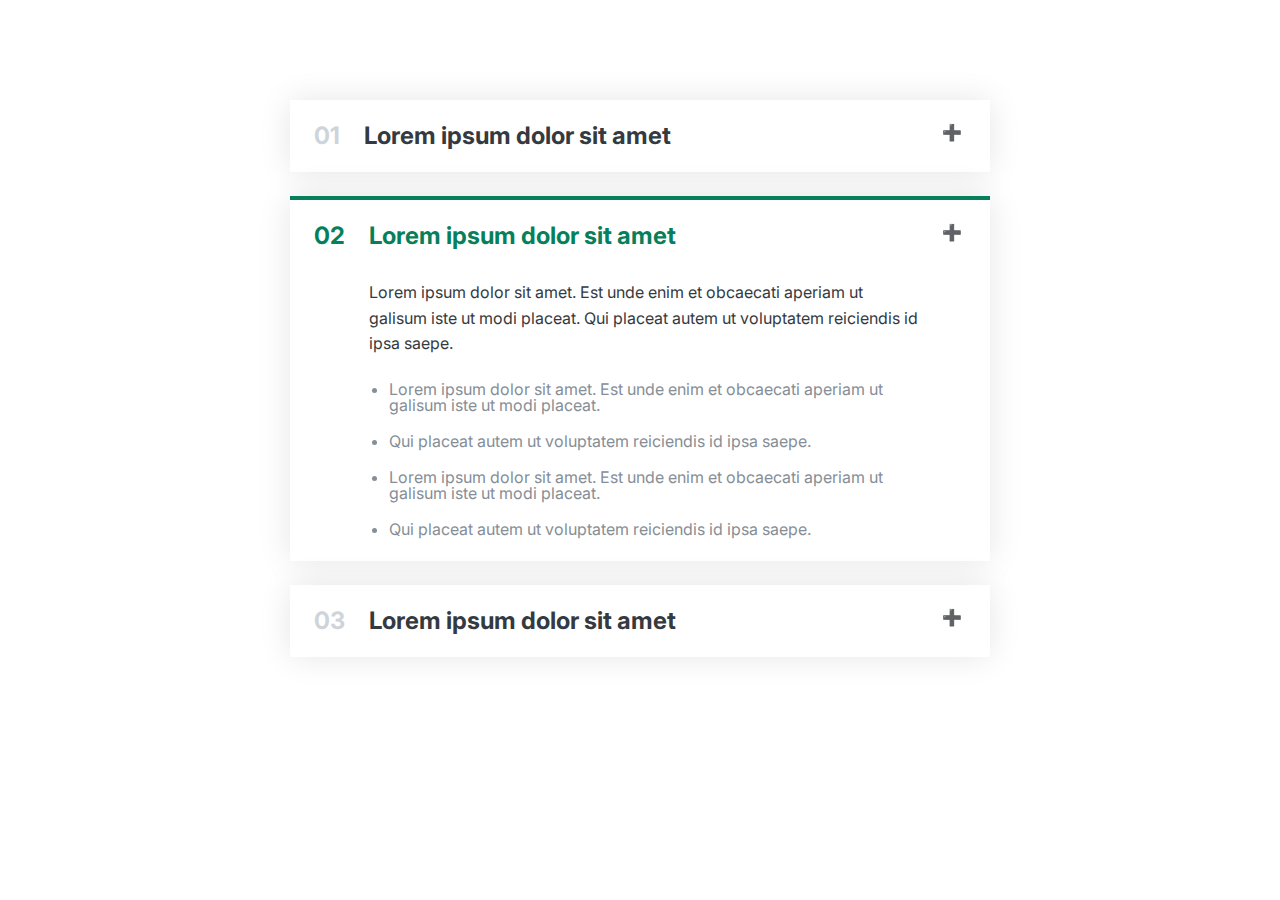
<file: accordion/index.html>
<!DOCTYPE html>
<html lang="en">
<head>
    <meta charset="UTF-8">
    <meta http-equiv="X-UA-Compatible" content="IE=edge">
    <meta name="viewport" content="width=device-width, initial-scale=1.0">

    <link
      href="https://fonts.googleapis.com/css2?family=Inter:wght@400;500;700&display=swap"
      rel="stylesheet"
    />

    <title>Accordion</title>

    <link rel="stylesheet" href="./style.css">

</head>
<body>

    <div class="accordion">
        <div class="item">
            <p class="number">01</p>
            <p class="text">Lorem ipsum dolor sit amet</p>
            <p class="icon">➕</p>
            <div class="hidden-box">
                <p>Lorem ipsum dolor sit amet. Est unde enim et obcaecati aperiam ut galisum iste ut modi placeat. Qui placeat autem ut voluptatem reiciendis id ipsa saepe.</p>
                <ul>
                    <li>Lorem ipsum dolor sit amet. Est unde enim et obcaecati aperiam ut galisum iste ut modi placeat.</li>
                    <li>Qui placeat autem ut voluptatem reiciendis id ipsa saepe.</li>
                    <li>Lorem ipsum dolor sit amet. Est unde enim et obcaecati aperiam ut galisum iste ut modi placeat.</li>
                    <li>Qui placeat autem ut voluptatem reiciendis id ipsa saepe.</li>
                </ul>
            </div>
        </div>

        <div class="item open">
            <p class="number">02</p>
            <p class="text">Lorem ipsum dolor sit amet</p>
            <p class="icon">➕</p>
            <div class="hidden-box">
                <p>Lorem ipsum dolor sit amet. Est unde enim et obcaecati aperiam ut galisum iste ut modi placeat. Qui placeat autem ut voluptatem reiciendis id ipsa saepe.</p>
                <ul>
                    <li>Lorem ipsum dolor sit amet. Est unde enim et obcaecati aperiam ut galisum iste ut modi placeat.</li>
                    <li>Qui placeat autem ut voluptatem reiciendis id ipsa saepe.</li>
                    <li>Lorem ipsum dolor sit amet. Est unde enim et obcaecati aperiam ut galisum iste ut modi placeat.</li>
                    <li>Qui placeat autem ut voluptatem reiciendis id ipsa saepe.</li>
                </ul>
            </div>
        </div>

        <div class="item">
            <p class="number">03</p>
            <p class="text">Lorem ipsum dolor sit amet</p>
            <p class="icon">➕</p>
            <div class="hidden-box">
                <p>Lorem ipsum dolor sit amet. Est unde enim et obcaecati aperiam ut galisum iste ut modi placeat. Qui placeat autem ut voluptatem reiciendis id ipsa saepe.</p>
                <ul>
                    <li>Lorem ipsum dolor sit amet. Est unde enim et obcaecati aperiam ut galisum iste ut modi placeat.</li>
                    <li>Qui placeat autem ut voluptatem reiciendis id ipsa saepe.</li>
                    <li>Lorem ipsum dolor sit amet. Est unde enim et obcaecati aperiam ut galisum iste ut modi placeat.</li>
                    <li>Qui placeat autem ut voluptatem reiciendis id ipsa saepe.</li>
                </ul>
            </div>
        </div>
    </div>

</body>
</html>
</file>
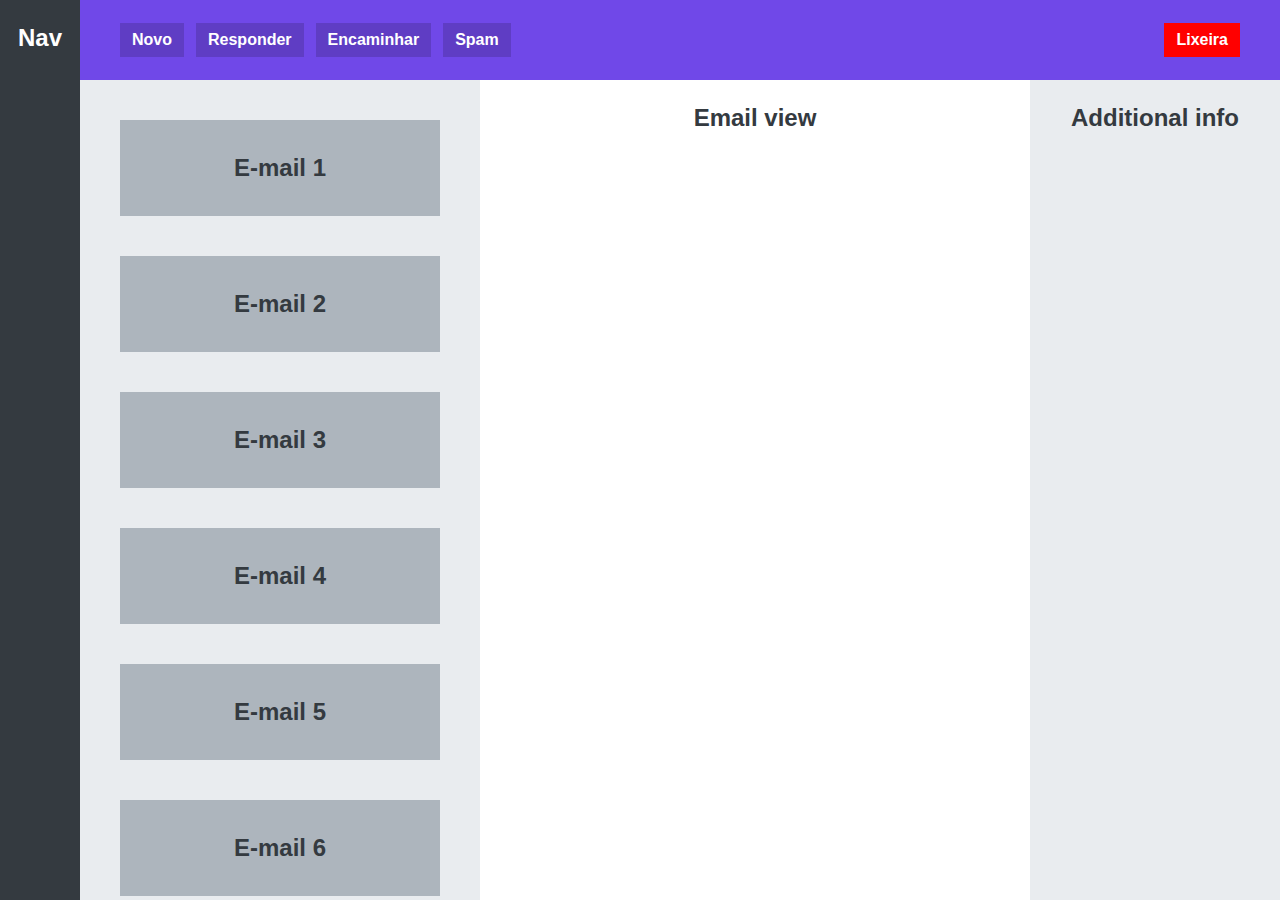
<file: application-layout/index.html>
<!DOCTYPE html>
<html lang="en">
<head>
    <meta charset="UTF-8">
    <meta http-equiv="X-UA-Compatible" content="IE=edge">
    <meta name="viewport" content="width=device-width, initial-scale=1.0">

    <title>Application layout</title>

    <link rel="stylesheet" href="style.css">
</head>
<body>

    <!-- nav - Navegação do site -->
    <nav>Nav</nav>

    <!-- Menu - Botões de menu em uma aplicação web -->
    <menu>
        <button>Novo</button>
        <button>Responder</button>
        <button>Encaminhar</button>
        <button>Spam</button>
        <button>Lixeira</button>
    </menu>

    <section>
        <div class="email">E-mail 1</div>
        <div class="email">E-mail 2</div>
        <div class="email">E-mail 3</div>
        <div class="email">E-mail 4</div>
        <div class="email">E-mail 5</div>
        <div class="email">E-mail 6</div>
        <div class="email">E-mail 7</div>
        <div class="email">E-mail 8</div>
        <div class="email">E-mail 9</div>
    </section>

    <main>Email view</main>

    <aside>Additional info</aside>
    
</body>
</html>
</file>
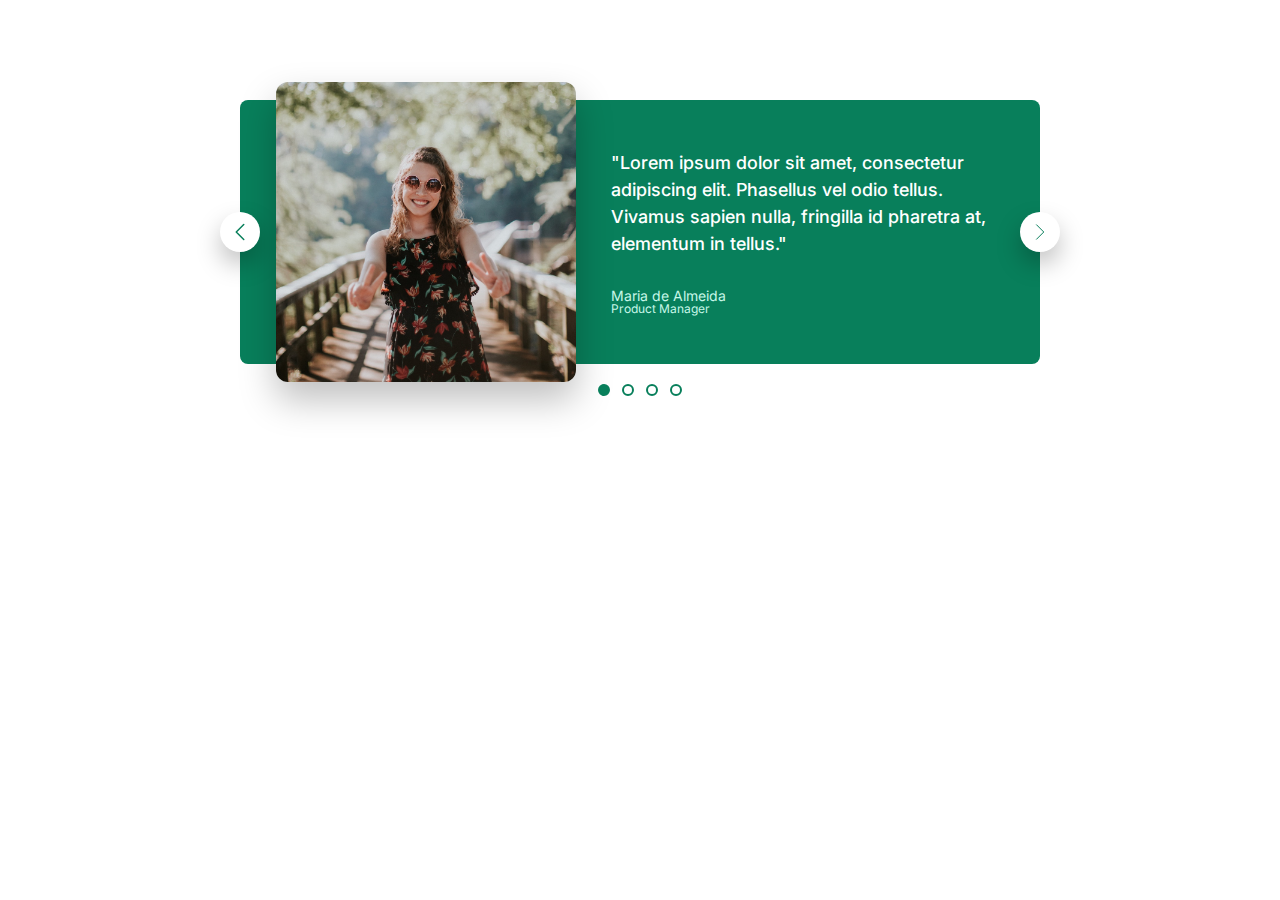
<file: carousel/index.html>
<!DOCTYPE html>
<html lang="en">
  <head>
    <meta charset="UTF-8" />
    <meta http-equiv="X-UA-Compatible" content="IE=edge" />
    <meta name="viewport" content="width=device-width, initial-scale=1.0" />

    <link
      href="https://fonts.googleapis.com/css2?family=Inter:wght@400;500;700&display=swap"
      rel="stylesheet"
    />

    <title>Carousel</title>

    <link rel="stylesheet" href="./style.css" />
  </head>
  <body>
    <div class="carousel">
      <img src="./imagens/maria.jpg" alt="Maria" />
      <blockquote class="testimonial">
        <p class="testimonial-text">
          "Lorem ipsum dolor sit amet, consectetur adipiscing elit. Phasellus
          vel odio tellus. Vivamus sapien nulla, fringilla id pharetra at,
          elementum in tellus."
        </p>
        <p class="testimonial-author">Maria de Almeida</p>
        <p class="testimonial-job">Product Manager</p>
      </blockquote>

      <button class="btn btn--left">
        <svg
          xmlns="http://www.w3.org/2000/svg"
          fill="none"
          class="btn-icon"
          viewBox="0 0 24 24"
          stroke-width="1.5"
          stroke="currentColor"
          class="w-6 h-6"
        >
          <path
            stroke-linecap="round"
            stroke-linejoin="round"
            d="M15.75 19.5L8.25 12l7.5-7.5"
          />
        </svg>
      </button>

      <button class="btn btn--right">
        <svg
          xmlns="http://www.w3.org/2000/svg"
          fill="none"
          class="btn-icon"
          viewBox="0 0 24 24"
          strokeWidth="{1.5}"
          stroke="currentColor"
          className="w-6 h-6"
        >
          <path
            strokeLinecap="round"
            strokeLinejoin="round"
            d="M8.25 4.5l7.5 7.5-7.5 7.5"
          />
        </svg>
      </button>

      <div class="dots">
        <button class="dot dot--fill">&nbsp;</button>
        <button class="dot">&nbsp;</button>
        <button class="dot">&nbsp;</button>
        <button class="dot">&nbsp;</button>
      </div>
    </div>
  </body>
</html>
</file>
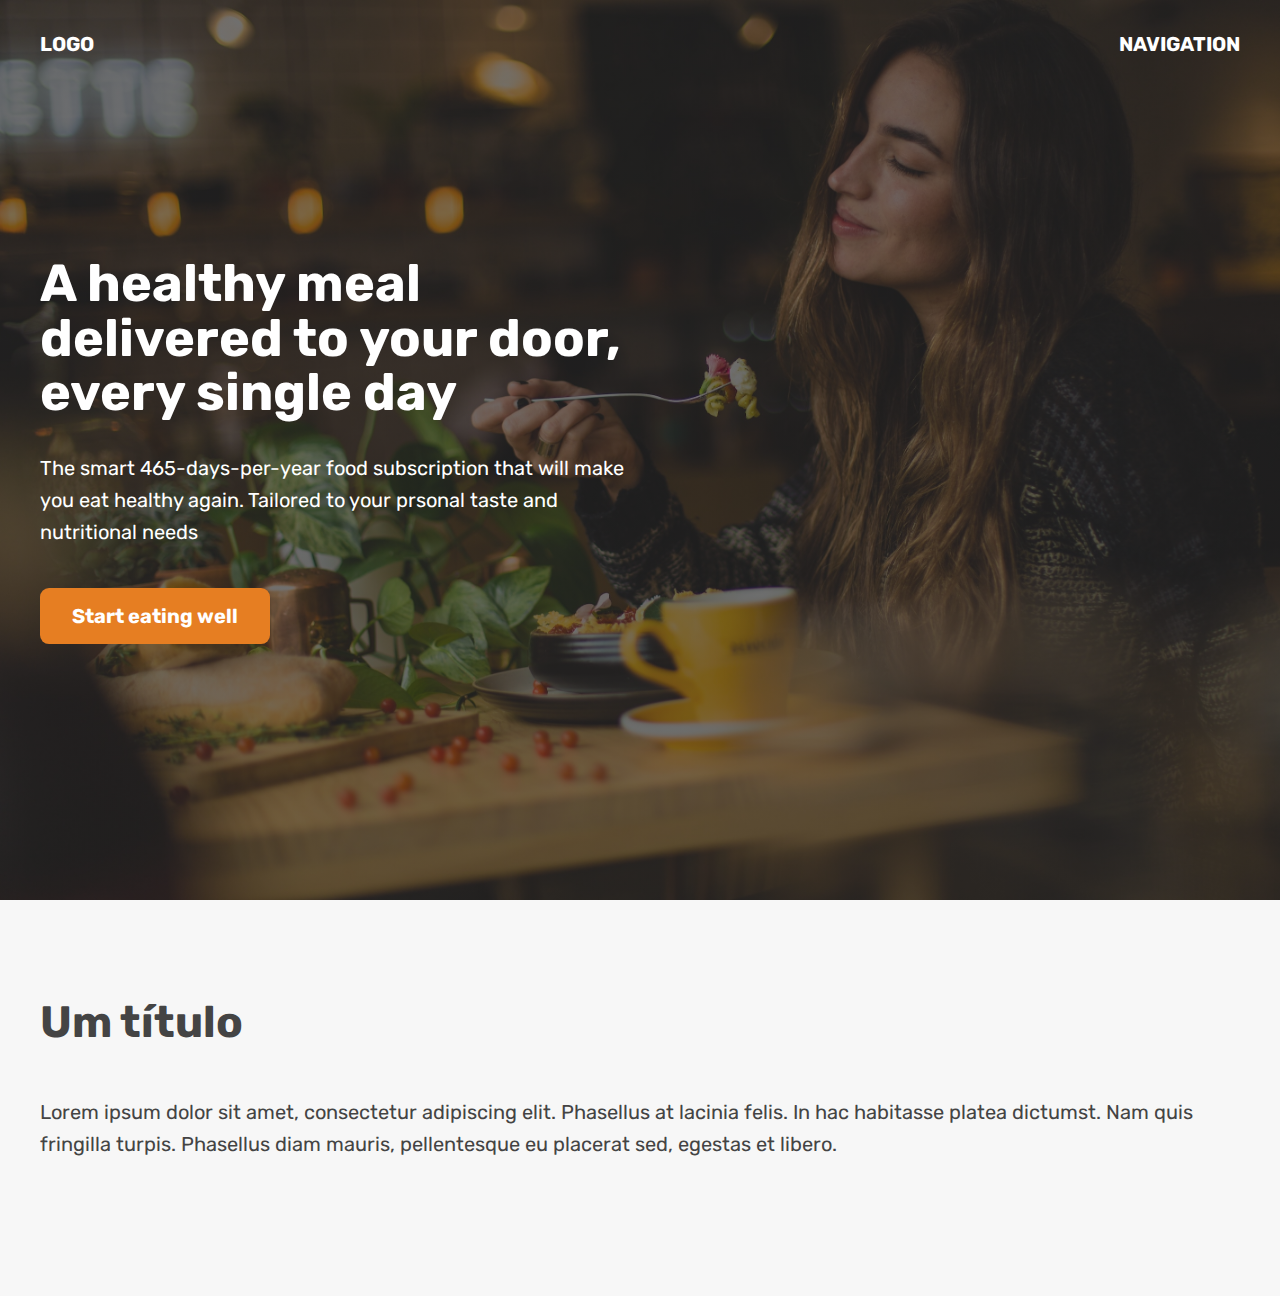
<file: hero-section/index.html>
<!DOCTYPE html>
<html lang="en">
<head>
    <meta charset="UTF-8">
    <meta http-equiv="X-UA-Compatible" content="IE=edge">
    <meta name="viewport" content="width=device-width, initial-scale=1.0">

    <title>Hero Section</title>

    <link
      href="https://fonts.googleapis.com/css2?family=Rubik:wght@400;600;700&display=swap"
      rel="stylesheet"
    />

    <link rel="stylesheet" href="style.css">
</head>
<body>

    <header>
        <nav class="container">
            <div>LOGO</div>
            <div>NAVIGATION</div>
        </nav>
        <div class="header-container">
            <div class="header-container-inner">
                <h1>A healthy meal delivered to your door, every single day</h1>
                <p>The smart 465-days-per-year food subscription that will make you eat healthy again. Tailored to your prsonal taste and nutritional needs</p>
                <a href="#" class="btn">Start eating well</a>
            </div>
        </div>
    </header>

    <section>
        <div class="container">
            <h2>Um título</h2>
            <p>Lorem ipsum dolor sit amet, consectetur adipiscing elit. Phasellus at lacinia felis. In hac habitasse platea dictumst. Nam quis fringilla turpis. Phasellus diam mauris, pellentesque eu placerat sed, egestas et libero.</p>
        </div>
    </section>

</body>
</html>
</file>
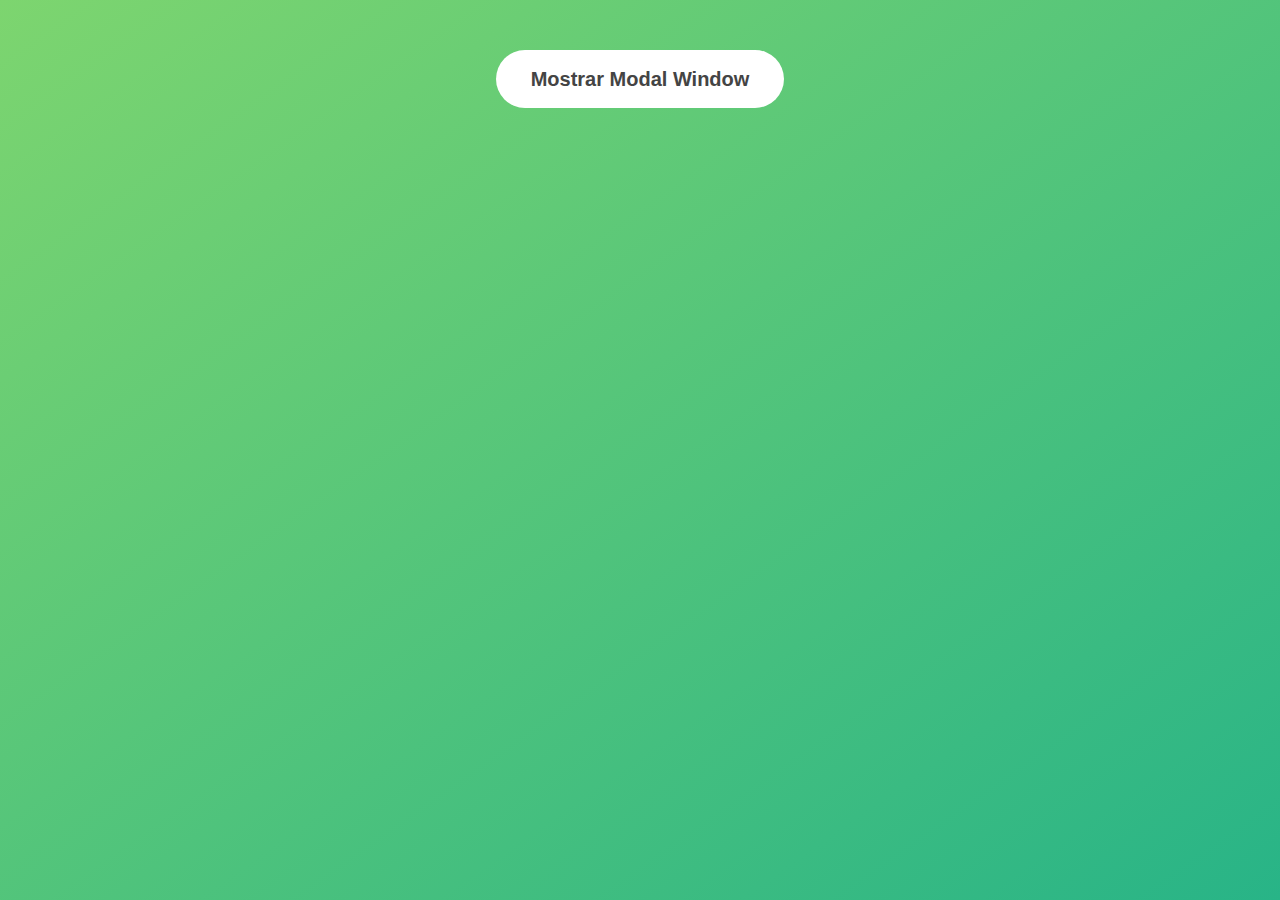
<file: modal-window/index.html>
<!DOCTYPE html>
<html lang="en">
  <head>
    <meta charset="UTF-8" />
    <meta name="viewport" content="width=device-width, initial-scale=1.0" />
    <meta http-equiv="X-UA-Compatible" content="ie=edge" />
    <link rel="stylesheet" href="style.css" />
    <title>Modal window</title>
  </head>
  <body>
    <button class="show-modal">Mostrar Modal Window</button>

    <div class="modal hidden">

      <button class="close-modal">&times;</button>

      <h1>Título da janela</h1>

      <p>
        Lorem ipsum dolor sit amet, consectetur adipisicing elit, sed do eiusmod
        tempor incididunt ut labore et dolore magna aliqua. Ut enim ad minim
        veniam, quis nostrud exercitation ullamco laboris nisi ut aliquip ex ea
        commodo consequat. Duis aute irure dolor in reprehenderit in voluptate
        velit esse cillum dolore eu fugiat nulla pariatur. Excepteur sint
        occaecat cupidatat non proident, sunt in culpa qui officia deserunt
        mollit anim id est laborum.
      </p>

    </div>

    <div class="overlay hidden"></div>

    <script src="script.js"></script>
  </body>
</html>
</file>
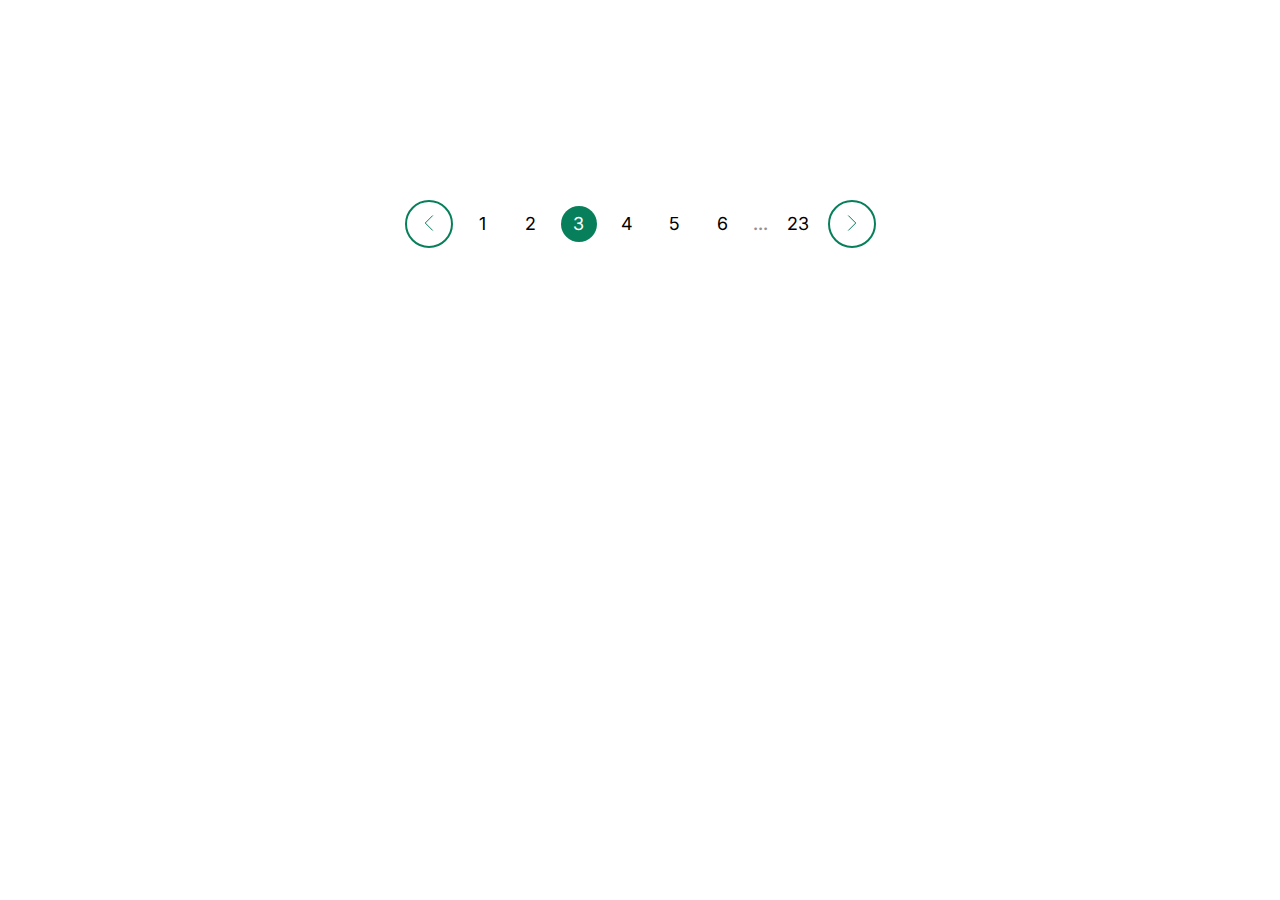
<file: pagination/index.html>
<!DOCTYPE html>
<html lang="en">
  <head>
    <meta charset="UTF-8" />
    <meta http-equiv="X-UA-Compatible" content="IE=edge" />
    <meta name="viewport" content="width=device-width, initial-scale=1.0" />

    <link
      href="https://fonts.googleapis.com/css2?family=Inter:wght@400;500;700&display=swap"
      rel="stylesheet"
    />

    <title>Carousel</title>

    <link rel="stylesheet" href="./style.css" />
  </head>
  <body>
    <div class="pagination">
      <button class="btn">
        <svg
          xmlns="http://www.w3.org/2000/svg"
          fill="none"
          class="btn-icon"
          viewBox="0 0 24 24"
          strokeWidth="{1.5}"
          stroke="currentColor"
          className="w-6 h-6"
        >
          <path
            strokeLinecap="round"
            strokeLinejoin="round"
            d="M15.75 19.5L8.25 12l7.5-7.5"
          />
        </svg>
      </button>
      <a href="#" class="page-link">1</a>
      <a href="#" class="page-link">2</a>
      <a href="#" class="page-link page-link--current">3</a>
      <a href="#" class="page-link">4</a>
      <a href="#" class="page-link">5</a>
      <a href="#" class="page-link">6</a>
      <span class="dots">...</span>
      <a href="#" class="page-link">23</a>
      <button class="btn">
        <svg
          xmlns="http://www.w3.org/2000/svg"
          fill="none"
          class="btn-icon"
          viewBox="0 0 24 24"
          strokeWidth="{1.5}"
          stroke="currentColor"
          className="w-6 h-6"
        >
          <path
            strokeLinecap="round"
            strokeLinejoin="round"
            d="M8.25 4.5l7.5 7.5-7.5 7.5"
          />
        </svg>
      </button>
    </div>
  </body>
</html>
</file>
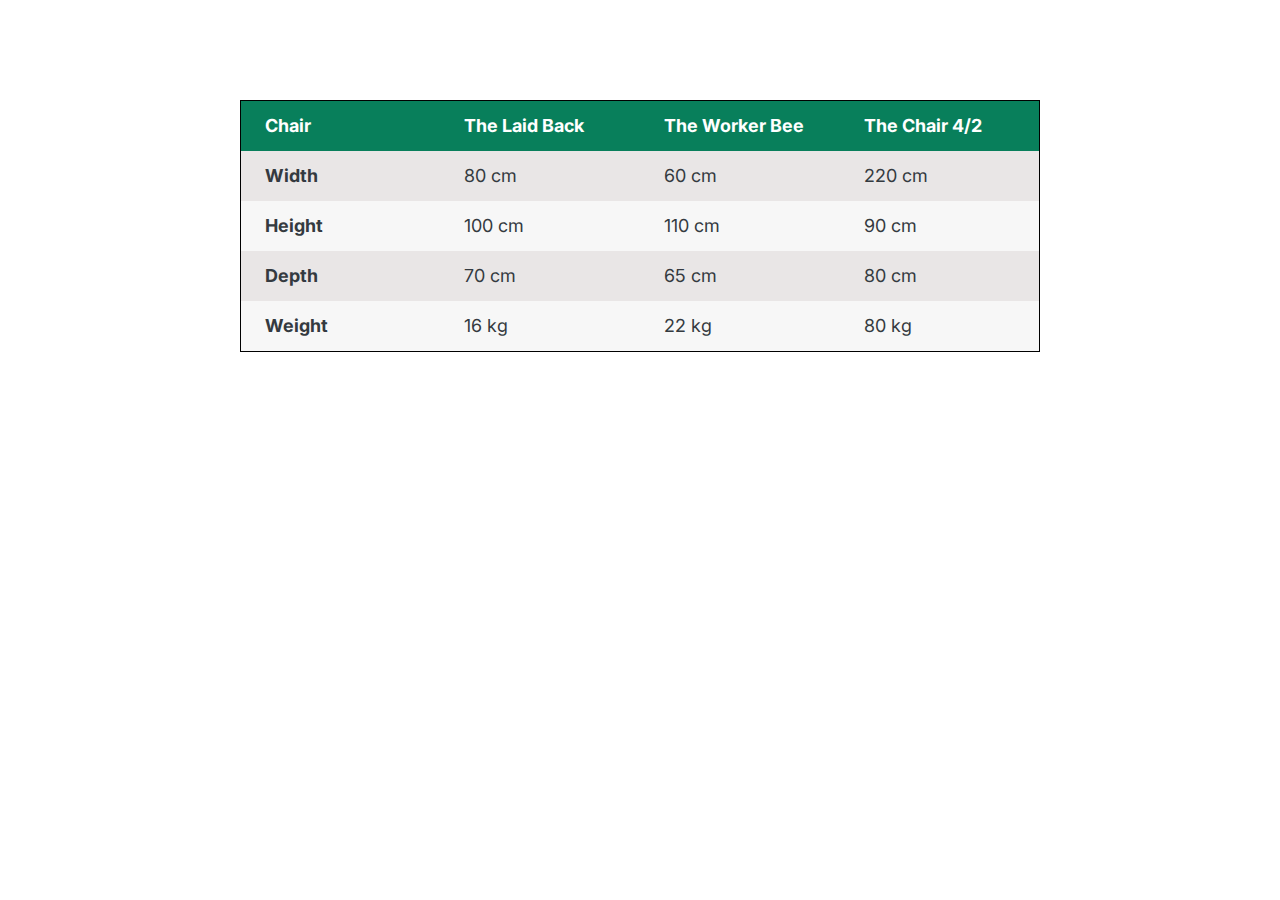
<file: table/index.html>
<!DOCTYPE html>
<html lang="en">
  <head>
    <meta charset="UTF-8" />
    <meta http-equiv="X-UA-Compatible" content="IE=edge" />
    <meta name="viewport" content="width=device-width, initial-scale=1.0" />

    <link
      href="https://fonts.googleapis.com/css2?family=Inter:wght@400;500;700&display=swap"
      rel="stylesheet"
    />

    <title>Carousel</title>

    <link rel="stylesheet" href="./style.css" />
  </head>
  <body>
    <table>
      <thead>
        <tr>
          <th>Chair</th>
          <th>The Laid Back</th>
          <th>The Worker Bee</th>
          <th>The Chair 4/2</th>
        </tr>
      </thead>

      <tbody>
        <tr>
          <th>Width</th>
          <td>80 cm</td>
          <td>60 cm</td>
          <td>220 cm</td>
        </tr>
        <tr>
          <th>Height</th>
          <td>100 cm</td>
          <td>110 cm</td>
          <td>90 cm</td>
        </tr>
        <tr>
          <th>Depth</th>
          <td>70 cm</td>
          <td>65 cm</td>
          <td>80 cm</td>
        </tr>
        <tr>
          <th>Weight</th>
          <td>16 kg</td>
          <td>22 kg</td>
          <td>80 kg</td>
        </tr>
      </tbody>
    </table>
  </body>
</html>
</file>
<file: accordion/style.css>
* {
    margin: 0;
    padding: 0;
    box-sizing: border-box;
}

body {
    font-family: "Inter", sans-serif;
    color: #343a40;
    line-height: 1;
  }

.accordion {
    width: 700px;
    margin: 100px auto; /* Centraliza */

    display: flex;
    flex-direction: column;
    gap: 24px;
}

.item {
    box-shadow: 0 0 32px rgba(0,0,0,0.1);

    padding: 24px;

    display: grid;
    grid-template-columns: auto 1fr auto; /* Auto - Ocupa o espaço que precisar */
    column-gap: 24px;
    row-gap: 32px;
    align-items: center;
}

.number, .text {
    font-size: 24px;
    font-weight: bold;
}

.number {
    color: #ced4da;
}

.icon {
    width: 24px;
    height: 24px;
}

.hidden-box {
    grid-column: 2; /* Coloca a caixa na coluna 2 */
    display: none; /* Faz sumir */
}

.hidden-box p {
    line-height: 1.6;
    margin-bottom: 24px;
}

.hidden-box ul {
    color: #868e96;
    margin-left: 20px;

    display: flex;
    flex-direction: column;
    gap: 20px;
}

/* Estado Open */

.open {
    border-top: 4px solid #087f5b;
}

.open .hidden-box { /* Vai fazer aparecer o texto caso tenha a classe open */
    display: block; /* Sai de display: none */
}

.open .number, 
.open .text { /* Muda a cor do texto */
    color: #087f5b;
}
</file>
<file: application-layout/style.css>
* {
    margin: 0;
    padding: 0;
    box-sizing: border-box;
}

body {
    height: 100vh;

    font-family: sans-serif;
    color: #343a40;
    font-size: 24px;

    text-align: center;
    font-weight: bold;

    display: grid;
    grid-template-columns: 80px 400px 1fr 250px; /* 1fr ocupa o espaço disponível */
    grid-template-rows: 80px 1fr;
}

nav, section, main, aside {
    padding-top: 24px;
}

nav {
    background-color: #343a40;
    color: #fff;

    grid-row: 1 / -1; /* Ocupa a coluna inteira */
}

menu {
    background-color: #7048e8;
    color: #fff;
    grid-column: 2 / -1; /* Ocupa a linha inteira, a partir da segunda posição */

    display: flex;
    align-items: center;
    gap: 12px;
    padding: 0 40px;
}

button {
    display: inline-block;

    padding: 8px 12px;

    font-size: 16px;
    font-weight: bold;

    background-color: #5f3dc4;

    border: none;

    cursor: pointer;

    color: #fff;
}

button:last-child {
    margin-left: auto; /* Faz o elemento ficar na extrema borda à direita */
    background-color: red;
}

section {
    background-color: #e9ecef;
    padding: 40px;

    overflow: scroll;

    display: flex;
    flex-direction: column;
    gap: 40px;
}

.email {
    height: 96px;
    background-color: #adb5bd;

    display: flex; /* Flexbox trata texto como flex items */
    align-items: center;
    justify-content: center;
    flex-shrink: 0; /* Evita que as caixas sejam comprimidas verticalmente pelo overflow: scroll */
}

aside {
    background-color: #e9ecef;
}
</file>
<file: carousel/style.css>
* {
  margin: 0;
  padding: 0;
  box-sizing: border-box;
}

body {
  font-family: "Inter", sans-serif;
  color: #343a40;
  line-height: 1;
}

img {
  height: 200px;
  border-radius: 8px;
  transform: scale(
    1.5
  ); /* Proporção com o valor original da imagem, ampliando ela para todos os lados */
  box-shadow: 0 12px 24px rgba(0, 0, 0, 0.25);
}

.carousel {
  width: 800px;
  margin: 100px auto;
  background-color: #087f5b;
  border-radius: 8px;
  color: #fff;

  padding: 32px 48px 32px 86px; /* Espaçamento para puxar a imagem ampliada para dentro */

  display: flex;
  align-items: center;
  gap: 85px;

  position: relative; /* Escolhendo o elemento que será pai dos absolutes */
}

.testimonial-text {
  font-size: 18px;
  font-weight: 500;
  line-height: 1.5;

  margin-bottom: 32px;
}

.testimonial-author {
  font-size: 14px;
  color: #c6f7e8;
}

.testimonial-job {
  font-size: 12px;
  color: #c6f7e8;
}

/* Controles */

.btn {
  height: 40px;
  width: 40px;
  background-color: #fff;
  border: none;
  position: absolute; /* Removendo o elemento do fluxo da página */
  border-radius: 50%;

  display: flex;
  align-items: center;
  justify-content: center;

  box-shadow: 0 12px 24px rgba(0, 0, 0, 0.25);

  cursor: pointer;
}

.btn--left {
  left: -20px;
  /* 
  em relação ao parent
  top: 50%;
  em relação ao elemento
  transform: translate(0, -50%);
  Outra forma de centralizar os botões, se o flex não estivesse ativo*/
}

.btn--right {
  right: -20px;
  /* 
  em relação ao parent
  top: 50%;
  em relação ao elemento
  transform: translate(0, -50%);
  Outra forma de centralizar os botões, se o flex não estivesse ativo*/
}

.btn-icon {
  height: 24px;
  width: 24px;
  stroke: #087f5b;
}

/* Bolinhas */

.dots {
  position: absolute; /* Removendo o elemento do fluxo da página */
  left: 50%;
  bottom: 0;
  transform: translate(-50%, 32px);

  display: flex;
  gap: 12px;
}

.dot {
  height: 12px;
  width: 12px;

  background-color: #fff;

  border: 2px solid #087f5b;
  border-radius: 50%;

  cursor: pointer;
}

.dot--fill {
  background-color: #087f5b;
}
</file>
<file: hero-section/style.css>
* {
    margin: 0;
    padding: 0;
    box-sizing: border-box;
}

html {
    font-family: "Rubik", sans-serif;
    color: #444;
}

.header-container {
    width: 1200px;
    position: absolute;

    /* Em relação ao tamanho do parent */
    left: 50%;
    top: 50%;

    /* Em relação ao tamanho do elemento */
    transform: translate(-50%, -50%);
  }

  .header-container-inner {
    width: 50%;
  }

.container {
    margin: 0 auto;
    width: 1200px;
}

header {
    height: 100vh;
    
    position: relative; /* Setando o container da posição absoluta */

    background-image: linear-gradient(
        rgba(34, 34, 34, 0.6),
        rgba(34, 34, 34, 0.6)
      ),
      url(./imagens/hero.jpg); /* Imagem com uma camada escura para a legenda */

    background-size: cover; /* Cobrir a tela */

    color: #fff;
  }

nav {
    font-size: 20px;
    font-weight: 700;

    display: flex;
    justify-content: space-between;
    
    padding-top: 32px;
  }

h1 {
    font-size: 52px;
    margin-bottom: 32px;
    line-height: 1.05;
}

h2 {
    font-size: 44px;
    margin-bottom: 48px;;
}

p {
    font-size: 20px;
    line-height: 1.6;
    margin-bottom: 40px;
}

.btn:link, .btn:visited {
    font-size: 20px;
    font-weight: bold;
    background-color: #e67e22;
    color: #fff;
    text-decoration: none;
    display: inline-block; /* É inline por default. Tem que colocar como inline-block para colocar padding */
    padding: 16px 32px;
    border-radius: 9px;
}

section {
    padding: 96px 0;
    background-color: #f7f7f7;
  }
</file>
<file: modal-window/style.css>
* {
  margin: 0;
  padding: 0;
  box-sizing: inherit;
}

html {
  font-size: 62.5%;
  box-sizing: border-box;
}

body {
  font-family: sans-serif;
  color: #333;
  line-height: 1.5;
  height: 100vh;
  position: relative;
  display: flex;
  align-items: flex-start;
  justify-content: center;
  background: linear-gradient(to top left, #28b487, #7dd56f);
}

.show-modal {
  font-size: 2rem;
  font-weight: 600;
  padding: 1.75rem 3.5rem;
  margin: 5rem 2rem;
  border: none;
  background-color: #fff;
  color: #444;
  border-radius: 10rem;
  cursor: pointer;
}

.close-modal {
  position: absolute;
  top: 1.2rem;
  right: 2rem;
  font-size: 5rem;
  color: #333;
  cursor: pointer;
  border: none;
  background: none;
}

h1 {
  font-size: 2.5rem;
  margin-bottom: 2rem;
}

p {
  font-size: 1.8rem;
}


/* 
    CLASSES TO MAKE MODAL WORK 
    
*/
.hidden {
  display: none;
}

.modal {
  position: absolute;
  top: 50%;
  left: 50%;
  transform: translate(-50%, -50%);
  width: 70%;

  background-color: white;
  padding: 6rem;
  border-radius: 5px;
  box-shadow: 0 3rem 5rem rgba(0, 0, 0, 0.3);
  z-index: 10;
}

.overlay {
  position: absolute;
  top: 0;
  left: 0;
  width: 100%;
  height: 100%;
  background-color: rgba(0, 0, 0, 0.6);
  backdrop-filter: blur(3px);
  z-index: 5;
}
</file>
<file: pagination/style.css>
* {
  margin: 0;
  padding: 0;
  box-sizing: border-box;
}

body {
  font-family: "Inter", sans-serif;
  color: #343a40;
  line-height: 1;
  display: flex;
  justify-content: center;
}

.pagination {
  margin-top: 200px;
  display: flex;
  align-items: center;
  gap: 12px;
}

.btn {
  width: 48px;
  height: 48px;

  border: 2px solid #087f5b;
  border-radius: 50%;

  background: none;

  cursor: pointer;
}

.btn:hover {
  background-color: #087f5b;
}

/* Altera as cores dos botões laterais */
.btn:hover .btn-icon {
  stroke: #fff;
}

.btn-icon {
  height: 24px;
  width: 24px;
  stroke: #087f5b;
}

.page-link:link,
.page-link:visited {
  height: 36px;
  width: 36px;

  font-size: 18px;
  color: black;
  text-decoration: none;

  display: inline-block; /* Permitir a alteração de width e height */

  border-radius: 50%;

  display: flex;
  align-items: center;
  justify-content: center;
}

.page-link:hover,
.page-link:active,
.page-link.page-link--current {
  background-color: #087f5b;
  color: #fff;
}

.dots {
  color: #919191;
  font-weight: bold;
}
</file>
<file: table/style.css>
* {
  margin: 0;
  padding: 0;
  box-sizing: border-box;
}

body {
  font-family: "Inter", sans-serif;
  color: #343a40;
  line-height: 1;
  display: flex;
  justify-content: center;
}

table {
  width: 800px;
  margin: 100px auto 0 auto;

  font-size: 18px;

  border: 1px solid black;
  border-collapse: collapse; /* Junta 2 bordas próximas */
}

th,
td {
  /* border: 1px solid black; */
  padding: 16px 24px;
  text-align: left;
}

thead th {
  width: 25%;
  background-color: #087f5b;
  color: #fff;
}

tbody tr:nth-child(odd) {
  background-color: rgb(233, 230, 230);
}

tbody tr:nth-child(even) {
  background-color: rgb(247, 247, 247);
}
</file>
